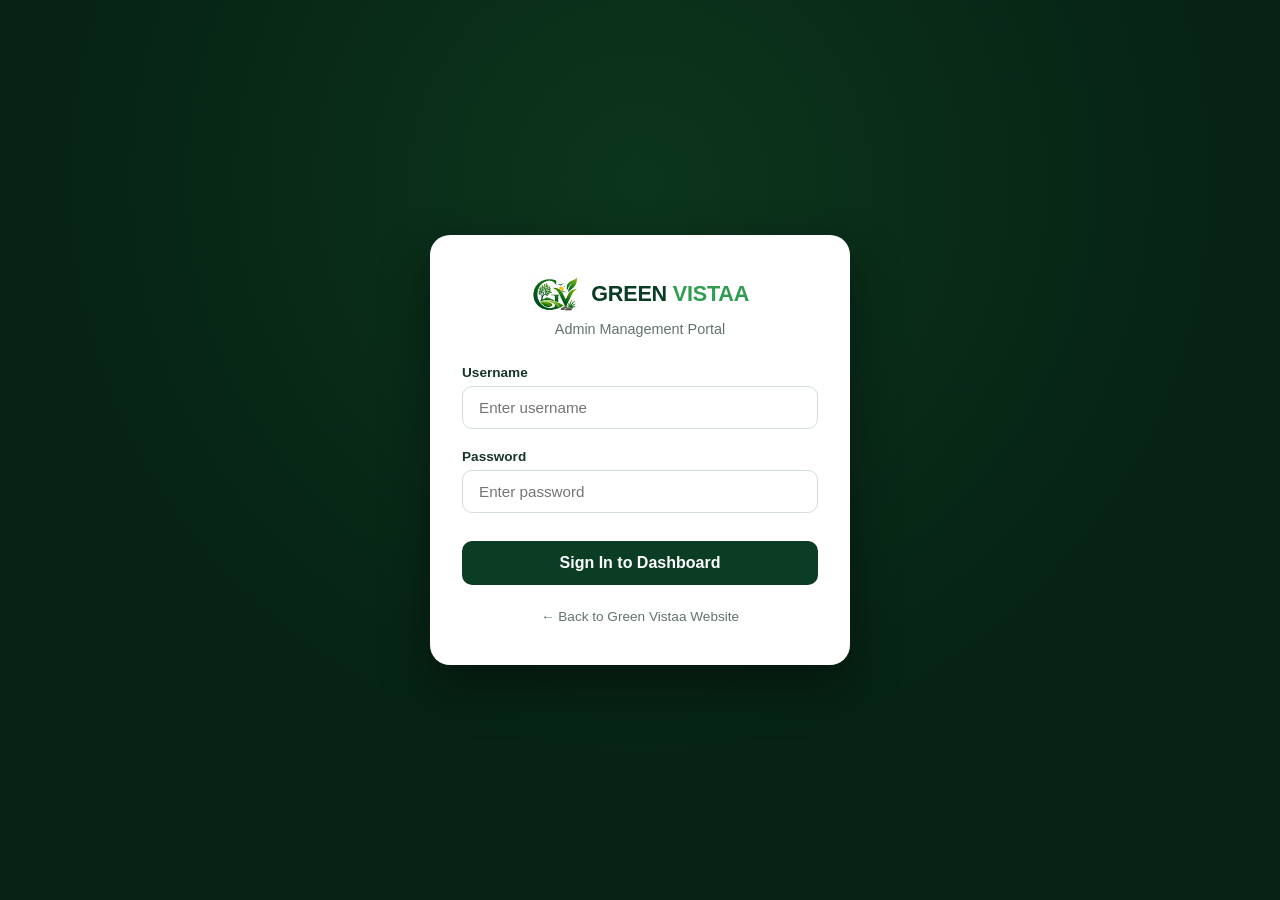
<file: admin/index.html>
<!DOCTYPE html>
<html lang="en">
<head>
  <meta charset="UTF-8" />
  <meta name="viewport" content="width=device-width, initial-scale=1.0" />
  <title>Admin Login - Green Vistaa</title>
  <style>
    * {
      box-sizing: border-box;
      margin: 0;
      padding: 0;
    }
    body {
      font-family: -apple-system, BlinkMacSystemFont, "Segoe UI", Roboto, sans-serif;
      background: #062314;
      background-image: radial-gradient(circle at 50% 20%, rgba(47, 157, 79, 0.15) 0%, transparent 60%);
      min-height: 100vh;
      display: flex;
      align-items: center;
      justify-content: center;
      padding: 20px;
    }
    .login-card {
      background: #ffffff;
      width: 100%;
      max-width: 420px;
      padding: 40px 32px;
      border-radius: 20px;
      box-shadow: 0 20px 50px rgba(0, 0, 0, 0.4);
      text-align: center;
    }
    .brand-header {
      display: flex;
      align-items: center;
      justify-content: center;
      gap: 10px;
      margin-bottom: 8px;
    }
    .brand-header img {
      height: 38px;
      width: auto;
    }
    .brand-title {
      font-size: 1.35rem;
      font-weight: 800;
      color: #0b3d25;
      letter-spacing: -0.01em;
    }
    .brand-title span {
      color: #2f9d4f;
    }
    .subtitle {
      font-size: 0.9rem;
      color: #62746a;
      margin-bottom: 28px;
    }
    .form-group {
      text-align: left;
      margin-bottom: 20px;
    }
    .form-group label {
      display: block;
      font-size: 0.85rem;
      font-weight: 600;
      color: #17352a;
      margin-bottom: 6px;
    }
    .form-group input {
      width: 100%;
      padding: 12px 16px;
      border: 1px solid #d2ded7;
      border-radius: 10px;
      font-size: 0.95rem;
      outline: none;
      transition: border-color 0.2s;
    }
    .form-group input:focus {
      border-color: #2f9d4f;
      box-shadow: 0 0 0 3px rgba(47, 157, 79, 0.15);
    }
    .login-btn {
      width: 100%;
      padding: 13px;
      background: #0b3d25;
      color: #ffffff;
      border: none;
      border-radius: 10px;
      font-size: 1rem;
      font-weight: 600;
      cursor: pointer;
      transition: all 0.2s;
      margin-top: 8px;
    }
    .login-btn:hover {
      background: #2f9d4f;
      transform: translateY(-2px);
      box-shadow: 0 6px 18px rgba(47, 157, 79, 0.3);
    }
    .error-msg {
      background: #fde8e8;
      color: #c81e1e;
      font-size: 0.88rem;
      padding: 10px;
      border-radius: 8px;
      margin-bottom: 18px;
      display: none;
      border: 1px solid #f8b4b4;
    }
    .back-home {
      display: inline-block;
      margin-top: 24px;
      font-size: 0.85rem;
      color: #62746a;
      text-decoration: none;
    }
    .back-home:hover {
      color: #0b3d25;
    }
  </style>
</head>
<body>

  <div class="login-card">
    <div class="brand-header">
      <img src="../assets/images/logo.jpeg" alt="Logo" onerror="this.style.display='none';" />
      <div class="brand-title">GREEN <span>VISTAA</span></div>
    </div>
    <p class="subtitle">Admin Management Portal</p>

    <!-- Error Alert Banner -->
    <div class="error-msg" id="errorMsg"></div>

    <form id="loginForm">
      <div class="form-group">
        <label for="username">Username</label>
        <input type="text" id="username" placeholder="Enter username" required autocomplete="username" />
      </div>

      <div class="form-group">
        <label for="password">Password</label>
        <input type="password" id="password" placeholder="Enter password" required autocomplete="current-password" />
      </div>

      <button type="submit" class="login-btn">Sign In to Dashboard</button>
    </form>

    <a href="../index.html" class="back-home">← Back to Green Vistaa Website</a>
  </div>

  <script>
    // Automatically cleans the URL in the browser bar
    if (window.location.pathname.endsWith("index.html")) {
      const cleanPath = window.location.pathname.replace("index.html", "");
      window.history.replaceState(null, "", cleanPath);
    }

    // If already logged in, redirect straight to dashboard
    if (sessionStorage.getItem("gv_admin_logged") === "true") {
      window.location.href = "dashboard.html";
    }

    document.getElementById("loginForm").addEventListener("submit", function (e) {
      e.preventDefault();
      const u = document.getElementById("username").value.trim();
      const p = document.getElementById("password").value.trim();
      const errorDiv = document.getElementById("errorMsg");

      // Verify Credentials (admin / admin)
      if (u === "admin" && p === "Muthu@3031") {
        sessionStorage.setItem("gv_admin_logged", "true");
        window.location.href = "dashboard.html";
      } else {
        errorDiv.textContent = "Invalid username or password!";
        errorDiv.style.display = "block";
      }
    });
  </script>
</body>
</html>
</file>
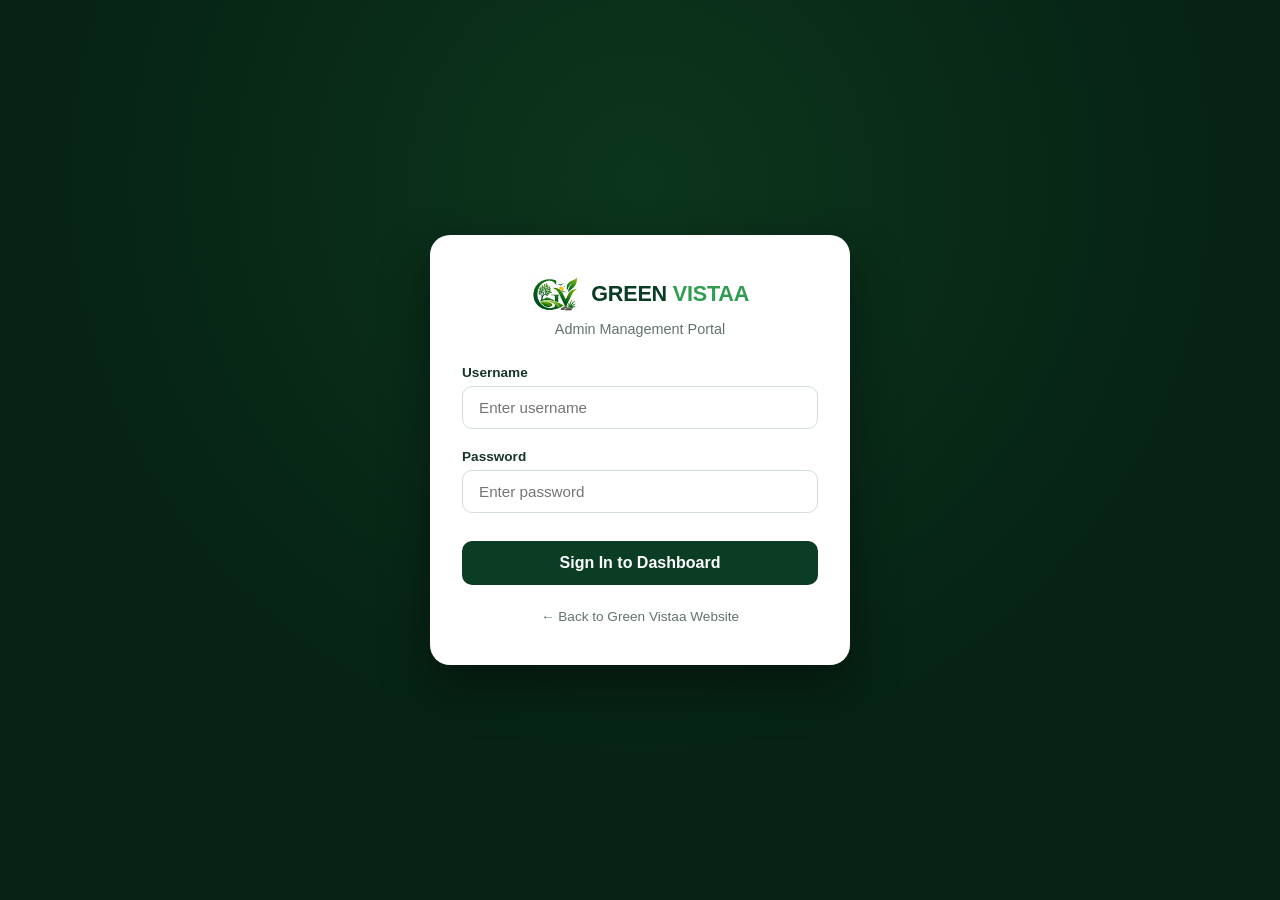
<file: admin/dashboard.html>
<!DOCTYPE html>
<html lang="en">
<head>
  <meta charset="UTF-8" />
  <meta name="viewport" content="width=device-width, initial-scale=1.0" />
  <title>Admin Dashboard | Green Vistaa CMS</title>
  <style>
    :root {
      --gv-dark: #0b3d25;
      --gv-darker: #062416;
      --gv-green: #2f9d4f;
      --gv-lime: #70bd43;
      --gv-light-bg: #f5f8f2;
      --gv-card-bg: #ffffff;
      --gv-text: #17352a;
      --gv-muted: #5e7368;
      --gv-border: rgba(11, 61, 37, 0.12);
      --gv-danger: #d9383a;
      --gv-danger-hover: #b8282a;
      --gv-transition: all 0.25s cubic-bezier(0.2, 0.8, 0.2, 1);
    }

    * {
      box-sizing: border-box;
      margin: 0;
      padding: 0;
    }

    body {
      font-family: -apple-system, BlinkMacSystemFont, "Segoe UI", Roboto, Oxygen, Ubuntu, Cantarell, sans-serif;
      background: var(--gv-light-bg);
      color: var(--gv-text);
      line-height: 1.5;
      min-height: 100vh;
      display: flex;
      flex-direction: column;
    }

    /* Top Navigation Bar */
    .admin-navbar {
      background: var(--gv-dark);
      color: #ffffff;
      padding: 0 28px;
      height: 72px;
      display: flex;
      align-items: center;
      justify-content: space-between;
      position: sticky;
      top: 0;
      z-index: 100;
      box-shadow: 0 4px 20px rgba(0, 0, 0, 0.15);
    }

    .brand-wrap {
      display: flex;
      align-items: center;
      gap: 14px;
    }

    .brand-wrap img {
      width: 40px;
      height: 40px;
      border-radius: 50%;
      object-fit: cover;
      border: 2px solid var(--gv-lime);
    }

    .brand-title {
      font-size: 1.15rem;
      font-weight: 700;
      letter-spacing: -0.01em;
    }

    .brand-title span {
      font-size: 0.78rem;
      font-weight: 500;
      color: var(--gv-lime);
      display: block;
      letter-spacing: 0.08em;
      text-transform: uppercase;
    }

    .nav-actions {
      display: flex;
      align-items: center;
      gap: 12px;
    }

    .btn-site {
      background: rgba(255, 255, 255, 0.12);
      color: #ffffff;
      text-decoration: none;
      padding: 8px 16px;
      border-radius: 8px;
      font-size: 0.88rem;
      font-weight: 500;
      display: inline-flex;
      align-items: center;
      gap: 6px;
      border: 1px solid rgba(255, 255, 255, 0.2);
      transition: var(--gv-transition);
    }

    .btn-site:hover {
      background: rgba(255, 255, 255, 0.22);
    }

    .btn-logout {
      background: rgba(217, 56, 58, 0.18);
      color: #ff9b9d;
      border: 1px solid rgba(217, 56, 58, 0.35);
      padding: 8px 16px;
      border-radius: 8px;
      font-size: 0.88rem;
      font-weight: 600;
      cursor: pointer;
      transition: var(--gv-transition);
    }

    .btn-logout:hover {
      background: var(--gv-danger);
      color: #ffffff;
    }

    /* Main Layout */
    .dashboard-layout {
      max-width: 1280px;
      width: 100%;
      margin: 0 auto;
      padding: 32px 24px 100px;
      flex: 1;
    }

    .dashboard-header {
      display: flex;
      align-items: center;
      justify-content: space-between;
      flex-wrap: wrap;
      gap: 16px;
      margin-bottom: 28px;
    }

    .dashboard-title h2 {
      font-size: 1.8rem;
      font-weight: 700;
      color: var(--gv-dark);
      letter-spacing: -0.02em;
    }

    .dashboard-title p {
      color: var(--gv-muted);
      font-size: 0.95rem;
      margin-top: 4px;
    }

    /* Tabs Bar */
    .tabs-nav {
      display: flex;
      flex-wrap: wrap;
      gap: 8px;
      background: #ffffff;
      padding: 8px;
      border-radius: 14px;
      border: 1px solid var(--gv-border);
      box-shadow: 0 2px 8px rgba(0, 0, 0, 0.04);
      margin-bottom: 28px;
    }

    .tab-btn {
      padding: 12px 20px;
      border-radius: 10px;
      border: none;
      background: transparent;
      font-size: 0.92rem;
      font-weight: 600;
      color: var(--gv-muted);
      cursor: pointer;
      display: inline-flex;
      align-items: center;
      gap: 8px;
      transition: var(--gv-transition);
    }

    .tab-btn:hover {
      background: var(--gv-light-bg);
      color: var(--gv-dark);
    }

    .tab-btn.active {
      background: var(--gv-dark);
      color: #ffffff;
      box-shadow: 0 4px 12px rgba(11, 61, 37, 0.2);
    }

    /* Tab Content Cards */
    .tab-pane {
      display: none;
    }

    .tab-pane.active {
      display: block;
      animation: fadeIn 0.25s ease;
    }

    @keyframes fadeIn {
      from { opacity: 0; transform: translateY(6px); }
      to { opacity: 1; transform: translateY(0); }
    }

    .card {
      background: #ffffff;
      border-radius: 16px;
      border: 1px solid var(--gv-border);
      padding: 32px;
      box-shadow: 0 4px 16px rgba(0, 0, 0, 0.03);
      margin-bottom: 24px;
    }

    .card-title {
      font-size: 1.25rem;
      font-weight: 700;
      color: var(--gv-dark);
      margin-bottom: 8px;
      display: flex;
      align-items: center;
      gap: 10px;
    }

    .card-subtitle {
      font-size: 0.9rem;
      color: var(--gv-muted);
      margin-bottom: 24px;
    }

    .grid-2 {
      display: grid;
      grid-template-columns: repeat(auto-fit, minmax(280px, 1fr));
      gap: 20px;
    }

    .form-group {
      margin-bottom: 20px;
    }

    .form-group label {
      display: block;
      font-size: 0.88rem;
      font-weight: 600;
      color: var(--gv-dark);
      margin-bottom: 8px;
    }

    .form-group input[type="text"],
    .form-group input[type="email"],
    .form-group input[type="tel"],
    .form-group textarea,
    .form-group select {
      width: 100%;
      padding: 12px 16px;
      font-size: 0.95rem;
      color: var(--gv-text);
      background: #fafcf8;
      border: 1.5px solid rgba(11, 61, 37, 0.16);
      border-radius: 10px;
      outline: none;
      transition: var(--gv-transition);
    }

    .form-group textarea {
      resize: vertical;
      min-height: 80px;
    }

    .form-group input:focus,
    .form-group textarea:focus,
    .form-group select:focus {
      background: #ffffff;
      border-color: var(--gv-green);
      box-shadow: 0 0 0 3px rgba(47, 157, 79, 0.15);
    }

    /* Image Upload & Preview Box */
    .image-upload-box {
      border: 2px dashed rgba(11, 61, 37, 0.2);
      background: #fafcf8;
      border-radius: 12px;
      padding: 20px;
      text-align: center;
      transition: var(--gv-transition);
      position: relative;
    }

    .image-upload-box:hover {
      border-color: var(--gv-green);
      background: rgba(47, 157, 79, 0.04);
    }

    .preview-container {
      width: 100%;
      height: 180px;
      border-radius: 8px;
      overflow: hidden;
      margin-bottom: 12px;
      background: #e7ede2;
      display: flex;
      align-items: center;
      justify-content: center;
      border: 1px solid rgba(11, 61, 37, 0.1);
    }

    .preview-container img {
      width: 100%;
      height: 100%;
      object-fit: cover;
    }

    .upload-btn-wrap {
      display: flex;
      align-items: center;
      justify-content: center;
      gap: 10px;
      flex-wrap: wrap;
    }

    .btn-upload {
      background: var(--gv-green);
      color: #ffffff;
      font-size: 0.85rem;
      font-weight: 600;
      padding: 8px 16px;
      border-radius: 8px;
      cursor: pointer;
      display: inline-flex;
      align-items: center;
      gap: 6px;
      transition: var(--gv-transition);
    }

    .btn-upload:hover {
      background: #258140;
    }

    .btn-reset-img {
      background: #eef2eb;
      color: var(--gv-muted);
      border: 1px solid rgba(11, 61, 37, 0.15);
      font-size: 0.85rem;
      font-weight: 500;
      padding: 8px 14px;
      border-radius: 8px;
      cursor: pointer;
      transition: var(--gv-transition);
    }

    .btn-reset-img:hover {
      background: #e2e8de;
      color: var(--gv-dark);
    }

    /* Projects Manager */
    .projects-manager-grid {
      display: grid;
      grid-template-columns: repeat(auto-fill, minmax(280px, 1fr));
      gap: 22px;
      margin-top: 20px;
    }

    .project-card-admin {
      background: #fafcf8;
      border: 1px solid var(--gv-border);
      border-radius: 12px;
      padding: 16px;
      display: flex;
      flex-direction: column;
      gap: 12px;
      position: relative;
      transition: var(--gv-transition);
    }

    .project-card-admin:hover {
      box-shadow: 0 6px 18px rgba(0, 0, 0, 0.06);
      border-color: rgba(47, 157, 79, 0.35);
    }

    .project-card-admin .card-delete-btn {
      position: absolute;
      top: 10px;
      right: 10px;
      background: rgba(217, 56, 58, 0.9);
      color: #ffffff;
      border: none;
      width: 28px;
      height: 28px;
      border-radius: 50%;
      cursor: pointer;
      display: flex;
      align-items: center;
      justify-content: center;
      font-size: 0.85rem;
      transition: var(--gv-transition);
      z-index: 2;
    }

    .project-card-admin .card-delete-btn:hover {
      background: var(--gv-danger);
      transform: scale(1.1);
    }

    .btn-add-project {
      background: #ffffff;
      color: var(--gv-green);
      border: 2px dashed var(--gv-green);
      border-radius: 12px;
      padding: 24px;
      cursor: pointer;
      font-size: 1rem;
      font-weight: 600;
      display: flex;
      flex-direction: column;
      align-items: center;
      justify-content: center;
      gap: 10px;
      min-height: 280px;
      transition: var(--gv-transition);
    }

    .btn-add-project:hover {
      background: rgba(47, 157, 79, 0.06);
      transform: translateY(-2px);
    }

    /* Inner Service Gallery Grid & Toolbar */
    .gallery-toolbar {
      display: flex;
      align-items: center;
      justify-content: space-between;
      gap: 16px;
      flex-wrap: wrap;
      background: var(--gv-light-bg);
      border: 1px solid var(--gv-border);
      padding: 16px 20px;
      border-radius: 14px;
      margin-bottom: 22px;
    }

    .gallery-toolbar-left {
      display: flex;
      align-items: center;
      gap: 14px;
      flex-wrap: wrap;
      flex: 1;
      min-width: 280px;
    }

    .gallery-toolbar-actions {
      display: flex;
      align-items: center;
      gap: 10px;
      flex-wrap: wrap;
    }

    .gallery-count-badge {
      display: inline-flex;
      align-items: center;
      gap: 6px;
      background: #ffffff;
      border: 1px solid var(--gv-border);
      padding: 8px 16px;
      border-radius: 999px;
      font-size: 0.88rem;
      font-weight: 600;
      color: var(--gv-dark);
      box-shadow: 0 2px 6px rgba(0, 0, 0, 0.04);
      white-space: nowrap;
    }

    .gallery-slots-grid {
      display: grid;
      grid-template-columns: repeat(auto-fill, minmax(250px, 1fr));
      gap: 20px;
      margin-top: 10px;
    }

    .service-photo-card {
      background: #ffffff;
      border: 1px solid var(--gv-border);
      border-radius: 14px;
      padding: 14px;
      position: relative;
      transition: var(--gv-transition);
      display: flex;
      flex-direction: column;
      box-shadow: 0 4px 14px rgba(0, 0, 0, 0.04);
    }

    .service-photo-card:hover {
      box-shadow: 0 8px 24px rgba(0, 0, 0, 0.08);
      border-color: rgba(47, 157, 79, 0.4);
      transform: translateY(-2px);
    }

    .service-photo-header {
      display: flex;
      align-items: center;
      justify-content: space-between;
      margin-bottom: 10px;
      gap: 8px;
    }

    .service-slot-num {
      font-size: 0.82rem;
      font-weight: 700;
      color: var(--gv-dark);
      background: var(--gv-light-bg);
      border: 1px solid var(--gv-border);
      padding: 3px 10px;
      border-radius: 999px;
    }

    .service-card-actions {
      display: flex;
      align-items: center;
      gap: 6px;
    }

    .btn-icon-sm {
      background: #ffffff;
      border: 1px solid var(--gv-border);
      color: var(--gv-dark);
      width: 28px;
      height: 28px;
      border-radius: 6px;
      display: inline-flex;
      align-items: center;
      justify-content: center;
      font-size: 0.8rem;
      cursor: pointer;
      transition: var(--gv-transition);
    }

    .btn-icon-sm:hover:not(:disabled) {
      background: var(--gv-light-bg);
      border-color: var(--gv-green);
      color: var(--gv-green);
    }

    .btn-icon-sm:disabled {
      opacity: 0.35;
      cursor: not-allowed;
    }

    .btn-icon-delete {
      color: var(--gv-danger);
      border-color: rgba(217, 56, 58, 0.25);
    }

    .btn-icon-delete:hover {
      background: var(--gv-danger) !important;
      color: #ffffff !important;
      border-color: var(--gv-danger) !important;
    }

    .service-photo-preview {
      width: 100%;
      height: 160px;
      border-radius: 10px;
      overflow: hidden;
      background: #f1f5f3;
      border: 1px solid rgba(0, 0, 0, 0.06);
      margin-bottom: 12px;
      position: relative;
    }

    .service-photo-preview img {
      width: 100%;
      height: 100%;
      object-fit: cover;
      display: block;
      transition: transform 0.3s ease;
    }

    .service-photo-card:hover .service-photo-preview img {
      transform: scale(1.04);
    }

    .service-gallery-add-btn {
      background: #ffffff;
      color: var(--gv-green);
      border: 2px dashed var(--gv-green);
      border-radius: 14px;
      padding: 24px 16px;
      cursor: pointer;
      font-size: 0.95rem;
      font-weight: 600;
      display: flex;
      flex-direction: column;
      align-items: center;
      justify-content: center;
      gap: 10px;
      min-height: 245px;
      transition: var(--gv-transition);
      text-align: center;
      box-sizing: border-box;
    }

    .service-gallery-add-btn:hover {
      background: rgba(47, 157, 79, 0.08);
      transform: translateY(-2px);
      box-shadow: 0 6px 18px rgba(47, 157, 79, 0.15);
    }

    /* Sticky Action Bar at Bottom */
    .bottom-bar {
      position: fixed;
      bottom: 0;
      left: 0;
      right: 0;
      background: #ffffff;
      border-top: 1px solid var(--gv-border);
      padding: 16px 28px;
      box-shadow: 0 -4px 20px rgba(0, 0, 0, 0.08);
      display: flex;
      align-items: center;
      justify-content: space-between;
      gap: 16px;
      flex-wrap: wrap;
      z-index: 99;
    }

    .bar-left {
      display: flex;
      align-items: center;
      gap: 12px;
      font-size: 0.9rem;
      color: var(--gv-muted);
    }

    .bar-actions {
      display: flex;
      align-items: center;
      gap: 12px;
      flex-wrap: wrap;
    }

    .btn-primary-publish {
      background: linear-gradient(135deg, var(--gv-dark), var(--gv-green));
      color: #ffffff;
      border: none;
      padding: 12px 26px;
      font-size: 0.95rem;
      font-weight: 600;
      border-radius: 10px;
      cursor: pointer;
      display: inline-flex;
      align-items: center;
      gap: 8px;
      box-shadow: 0 4px 14px rgba(11, 61, 37, 0.25);
      transition: var(--gv-transition);
    }

    .btn-primary-publish:hover {
      background: linear-gradient(135deg, #0e4c2e, #268e44);
      transform: translateY(-2px);
      box-shadow: 0 6px 18px rgba(11, 61, 37, 0.35);
    }

    .btn-secondary {
      background: #ffffff;
      color: var(--gv-dark);
      border: 1.5px solid rgba(11, 61, 37, 0.2);
      padding: 11px 18px;
      font-size: 0.9rem;
      font-weight: 600;
      border-radius: 10px;
      cursor: pointer;
      display: inline-flex;
      align-items: center;
      gap: 6px;
      transition: var(--gv-transition);
    }

    .btn-secondary:hover {
      background: var(--gv-light-bg);
      border-color: var(--gv-dark);
    }

    .btn-danger-reset {
      background: #ffffff;
      color: var(--gv-danger);
      border: 1.5px solid rgba(217, 56, 58, 0.25);
      padding: 11px 18px;
      font-size: 0.9rem;
      font-weight: 600;
      border-radius: 10px;
      cursor: pointer;
      transition: var(--gv-transition);
    }

    .btn-danger-reset:hover {
      background: var(--gv-danger);
      color: #ffffff;
    }

    /* Toast Notification */
    .toast {
      position: fixed;
      top: 86px;
      right: 28px;
      background: var(--gv-dark);
      color: #ffffff;
      padding: 14px 22px;
      border-radius: 10px;
      box-shadow: 0 8px 24px rgba(0, 0, 0, 0.2);
      font-size: 0.92rem;
      font-weight: 500;
      display: flex;
      align-items: center;
      gap: 10px;
      z-index: 1000;
      opacity: 0;
      transform: translateY(-10px);
      pointer-events: none;
      transition: all 0.3s ease;
      border-left: 4px solid var(--gv-lime);
    }

    .toast.show {
      opacity: 1;
      transform: translateY(0);
      pointer-events: auto;
    }
  </style>
</head>
<body>

  <!-- Auth Guard Check -->
  <script>
    if (sessionStorage.getItem("gv_admin_logged") !== "true") {
      window.location.href = "./";
    }
  </script>

  <!-- Admin Navbar -->
  <header class="admin-navbar">
    <div class="brand-wrap">
      <img src="../assets/images/logo.jpeg" alt="Green Vistaa Emblem" />
      <div class="brand-title">
        Green Vistaa CMS
        <span>Control Center</span>
      </div>
    </div>

    <div class="nav-actions">
      <a href="../index.html" target="_blank" class="btn-site">
        👁️ View Public Website
      </a>
      <button class="btn-logout" id="logoutBtn">
        🚪 Logout
      </button>
    </div>
  </header>

  <!-- Toast Notification -->
  <div id="toast" class="toast">
    <span id="toastIcon">✅</span>
    <span id="toastMsg">Changes published successfully!</span>
  </div>

  <main class="dashboard-layout">
    <div class="dashboard-header">
      <div class="dashboard-title">
        <h2>Content Management System</h2>
        <p>Edit text, update photos, and manage service portfolios in real-time.</p>
      </div>
    </div>

    <!-- Navigation Tabs -->
    <nav class="tabs-nav" aria-label="Dashboard Tabs">
      <button class="tab-btn active" data-tab="tab-general">
        ⚙️ Header & General
      </button>
      <button class="tab-btn" data-tab="tab-hero-about">
        🏡 Hero & About Us
      </button>
      <button class="tab-btn" data-tab="tab-projects">
        📸 Projects Showcase
      </button>
      <button class="tab-btn" data-tab="tab-services">
        🌿 Our Services (Galleries)
      </button>
    </nav>

    <!-- TAB 1: General & Contact Settings -->
    <section id="tab-general" class="tab-pane active">
      <div class="card">
        <h3 class="card-title">🏢 Brand & Contact Details</h3>
        <p class="card-subtitle">These details update the header, footer, WhatsApp triggers, and contact links site-wide.</p>

        <div class="grid-2">
          <div class="form-group">
            <label for="brandName">Brand Name</label>
            <input type="text" id="brandName" placeholder="Green Vistaa" />
          </div>

          <div class="form-group">
            <label for="phone">Phone Number (Calling)</label>
            <input type="tel" id="phone" placeholder="+91 93455 36955" />
          </div>

          <div class="form-group">
            <label for="whatsapp">WhatsApp Number (Digits only with country code)</label>
            <input type="text" id="whatsapp" placeholder="919345536955" />
          </div>

          <div class="form-group">
            <label for="email">Support Email Address</label>
            <input type="email" id="email" placeholder="greenvistalandscapescbe@gmail.com" />
          </div>
        </div>

        <div class="grid-2">
          <div class="form-group">
            <label for="address">Physical Location / Address</label>
            <input type="text" id="address" placeholder="Coimbatore, Tamil Nadu, India" />
          </div>

          <div class="form-group">
            <label for="hours">Business Hours</label>
            <input type="text" id="hours" placeholder="Mon – Sat: 9:00 AM – 7:00 PM" />
          </div>
        </div>
      </div>
    </section>

    <!-- TAB 2: Homepage Hero & About Us -->
    <section id="tab-hero-about" class="tab-pane">
      <div class="card">
        <h3 class="card-title">🌟 Homepage Hero Banner</h3>
        <p class="card-subtitle">Change the large background banner image and primary headline on the homepage.</p>

        <div class="form-group">
          <label for="heroTitle">Hero Headline</label>
          <input type="text" id="heroTitle" placeholder="Transform Your Space Into a Green Paradise" />
        </div>

        <div class="form-group">
          <label for="heroSubtitle">Hero Subtitle</label>
          <textarea id="heroSubtitle" rows="2" placeholder="Beautiful landscapes. Healthy plants. Happier spaces..."></textarea>
        </div>

        <div class="form-group">
          <label>Hero Background Image</label>
          <div class="image-upload-box">
            <div class="preview-container">
              <img id="heroBgPreview" src="../assets/images/Main_hero_BG.jpeg" alt="Hero Background Preview" />
            </div>
            <div class="upload-btn-wrap">
              <label class="btn-upload">
                📷 Choose New Image
                <input type="file" id="heroBgInput" accept="image/*" style="display:none;" />
              </label>
              <button type="button" class="btn-reset-img" id="heroBgReset">Reset to Default</button>
            </div>
          </div>
        </div>
      </div>

      <div class="card">
        <h3 class="card-title">📖 About Us Section</h3>
        <p class="card-subtitle">Manage the featured story, description, and photo shown in the About Us block.</p>

        <div class="grid-2">
          <div>
            <div class="form-group">
              <label for="aboutTitle">About Us Heading</label>
              <input type="text" id="aboutTitle" placeholder="We Create Beautiful, Sustainable Landscapes" />
            </div>

            <div class="form-group">
              <label for="aboutDesc">About Us Story / Paragraph</label>
              <textarea id="aboutDesc" rows="5" placeholder="GreenVistaa Landscaping & Garden Solutions is dedicated..."></textarea>
            </div>
          </div>

          <div>
            <label>About Us Featured Photo</label>
            <div class="image-upload-box">
              <div class="preview-container">
                <img id="aboutImgPreview" src="../assets/images/Main_BG.jpeg" alt="About Us Preview" />
              </div>
              <div class="upload-btn-wrap">
                <label class="btn-upload">
                  📷 Choose New Image
                  <input type="file" id="aboutImgInput" accept="image/*" style="display:none;" />
                </label>
                <button type="button" class="btn-reset-img" id="aboutImgReset">Reset to Default</button>
              </div>
            </div>
          </div>
        </div>
      </div>
    </section>

    <!-- TAB 3: Projects Showcase Manager -->
    <section id="tab-projects" class="tab-pane">
      <div class="card">
        <div style="display:flex; justify-content:space-between; align-items:center; flex-wrap:wrap; gap:12px; margin-bottom:16px;">
          <div>
            <h3 class="card-title">📸 "Our Projects" Showcase Manager</h3>
            <p class="card-subtitle" style="margin-bottom:0;">Add, edit, replace photos, or delete project cards appearing on the homepage.</p>
          </div>
          <button type="button" class="btn-secondary" id="addNewProjectBtn">
            ➕ Add New Project Card
          </button>
        </div>

        <div class="form-group" style="max-width:500px;">
          <label for="projectsHeading">Section Title</label>
          <input type="text" id="projectsHeading" placeholder="Beautiful Spaces We've Created" />
        </div>

        <div class="projects-manager-grid" id="projectsContainer">
          <!-- Dynamically populated project cards -->
        </div>
      </div>
    </section>

    <!-- TAB 4: Inner Service Galleries (Multiple Photos Support) -->
    <section id="tab-services" class="tab-pane">
      <div class="card">
        <div style="display:flex; justify-content:space-between; align-items:flex-start; flex-wrap:wrap; gap:16px; margin-bottom:18px;">
          <div>
            <h3 class="card-title">🌿 Inner Service Photo Galleries</h3>
            <p class="card-subtitle" style="margin-bottom:0;">
              Manage showcase photos for each of the 8 service pages. Add multiple photos, upload several images at once, reorder, replace, or delete pictures. All photos automatically display on the public website!
            </p>
          </div>
        </div>

        <!-- Gallery Toolbar -->
        <div class="gallery-toolbar">
          <div class="gallery-toolbar-left">
            <div class="form-group" style="margin-bottom:0; min-width:280px; flex:1;">
              <label for="serviceSelector" style="margin-bottom:4px; font-weight:700;">Select Service Page to Edit</label>
              <select id="serviceSelector" style="background:#ffffff; border-color:var(--gv-green); font-weight:600;">
                <option value="garden-design">Garden Design (pages/garden-design.html)</option>
                <option value="landscaping">Complete Landscaping (pages/landscaping.html)</option>
                <option value="garden-maintenance">Garden Maintenance (pages/garden-maintenance.html)</option>
                <option value="irrigation-system">Irrigation Systems (pages/irrigation-system.html)</option>
                <option value="vertical-garden">Vertical Gardens (pages/vertical-garden.html)</option>
                <option value="lawn-installation">Lawn Installation (pages/lawn-installation.html)</option>
                <option value="tree-plant-care">Tree & Plant Care (pages/tree-plant-care.html)</option>
                <option value="garden-renovation">Garden Renovation (pages/garden-renovation.html)</option>
              </select>
            </div>
            <div id="serviceGalleryCountBadge" class="gallery-count-badge">
              📷 <strong>4</strong> Photos in Gallery
            </div>
          </div>

          <div class="gallery-toolbar-actions">
            <button type="button" class="btn-secondary" id="addSinglePhotoSlotBtn" title="Add a new photo slot">
              ➕ Add Single Photo
            </button>
            <label class="btn-primary-publish" style="cursor:pointer; padding:11px 18px; font-size:0.9rem; margin:0;" title="Select and upload multiple photos at once">
              📁 Upload Multiple Photos
              <input type="file" id="multiServicePhotoInput" accept="image/*" multiple style="display:none;" />
            </label>
            <button type="button" class="btn-danger-reset" id="resetServiceGalleryBtn" style="padding:10px 14px; font-size:0.85rem;" title="Reset this service gallery back to default 4 photos">
              🔄 Reset to Defaults
            </button>
          </div>
        </div>

        <div class="gallery-slots-grid" id="serviceGallerySlots">
          <!-- Dynamically populated photo cards and upload drop-zones -->
        </div>
      </div>
    </section>
  </main>

  <!-- Sticky Bottom Action Bar -->
  <footer class="bottom-bar">
    <div class="bar-left">
      <span>💾 Unsaved changes persist locally when published.</span>
    </div>

    <div class="bar-actions">
      <button type="button" class="btn-danger-reset" id="resetDefaultsBtn">
        🔄 Reset to Defaults
      </button>
      <button type="button" class="btn-secondary" id="exportBtn">
        📥 Export JSON
      </button>
      <label class="btn-secondary" style="cursor:pointer; margin:0;">
        📤 Import JSON
        <input type="file" id="importInput" accept=".json" style="display:none;" />
      </label>
      <button type="button" class="btn-primary-publish" id="publishBtn">
        💾 Save & Publish Changes
      </button>
    </div>
  </footer>

  <script>
    (function () {
      "use strict";

      // 1. Tab Switching Logic
      const tabButtons = document.querySelectorAll(".tab-btn");
      const tabPanes = document.querySelectorAll(".tab-pane");

      tabButtons.forEach(btn => {
        btn.addEventListener("click", () => {
          tabButtons.forEach(b => b.classList.remove("active"));
          tabPanes.forEach(p => p.classList.remove("active"));

          btn.classList.add("active");
          const targetId = btn.getAttribute("data-tab");
          const targetPane = document.getElementById(targetId);
          if (targetPane) targetPane.classList.add("active");
        });
      });

      // 2. Default Initial Content Structure
      const defaultState = {
        brandName: "Green Vistaa",
        phone: "+91 93455 36955",
        whatsapp: "919345536955",
        email: "greenvistalandscapescbe@gmail.com",
        address: "Coimbatore, Tamil Nadu, India",
        hours: "Mon – Sat: 9:00 AM – 7:00 PM",
        heroTitle: "Transform Your Space Into a Green Paradise",
        heroSubtitle: "Beautiful landscapes. Healthy plants. Happier spaces. We design, build and maintain outdoor spaces that inspire.",
        heroBg: "", // empty means use assets/images/Main_hero_BG.jpeg
        aboutTitle: "We Create Beautiful, Sustainable Landscapes",
        aboutDesc: "GreenVistaa Landscaping & Garden Solutions is dedicated to designing, creating and maintaining beautiful green spaces for homes and businesses.",
        aboutImg: "", // empty means use assets/images/Main_BG.jpeg
        projectsHeading: "Beautiful Spaces We've Created",
        projects: [
          { title: "Residential Garden", location: "Coimbatore", img: "assets/images/hero.jpg" },
          { title: "Commercial Landscape", location: "Tiruppur", img: "assets/images/hero.jpg" },
          { title: "Garden Renovation", location: "Erode", img: "assets/images/hero.jpg" },
          { title: "Vertical Garden", location: "Coimbatore", img: "assets/images/hero.jpg" }
        ],
        serviceGalleries: {
          "garden-design": ["../assets/images/img1.jpeg", "../assets/images/img2.jpeg", "../assets/images/img3.jpeg", "../assets/images/img4.jpeg"],
          "landscaping": ["../assets/images/img1.jpeg", "../assets/images/img2.jpeg", "../assets/images/img3.jpeg", "../assets/images/img4.jpeg"],
          "garden-maintenance": ["../assets/images/img1.jpeg", "../assets/images/img2.jpeg", "../assets/images/img3.jpeg", "../assets/images/img4.jpeg"],
          "irrigation-system": ["../assets/images/img1.jpeg", "../assets/images/img2.jpeg", "../assets/images/img3.jpeg", "../assets/images/img4.jpeg"],
          "vertical-garden": ["../assets/images/img1.jpeg", "../assets/images/img2.jpeg", "../assets/images/img3.jpeg", "../assets/images/img4.jpeg"],
          "lawn-installation": ["../assets/images/img1.jpeg", "../assets/images/img2.jpeg", "../assets/images/img3.jpeg", "../assets/images/img4.jpeg"],
          "tree-plant-care": ["../assets/images/img1.jpeg", "../assets/images/img2.jpeg", "../assets/images/img3.jpeg", "../assets/images/img4.jpeg"],
          "garden-renovation": ["../assets/images/img1.jpeg", "../assets/images/img2.jpeg", "../assets/images/img3.jpeg", "../assets/images/img4.jpeg"]
        }
      };

      // Load saved state or default
      let state = JSON.parse(JSON.stringify(defaultState));
      const saved = localStorage.getItem("gv_site_content");
      if (saved) {
        try {
          const parsed = JSON.parse(saved);
          state = Object.assign({}, defaultState, parsed);
          if (!state.projects || !Array.isArray(state.projects) || state.projects.length === 0) {
            state.projects = JSON.parse(JSON.stringify(defaultState.projects));
          }
          if (!state.serviceGalleries) {
            state.serviceGalleries = JSON.parse(JSON.stringify(defaultState.serviceGalleries));
          }
        } catch (e) {
          console.error("Error loading saved CMS content", e);
        }
      }

      // Populate Form Fields
      function populateForm() {
        document.getElementById("brandName").value = state.brandName || "";
        document.getElementById("phone").value = state.phone || "";
        document.getElementById("whatsapp").value = state.whatsapp || "";
        document.getElementById("email").value = state.email || "";
        document.getElementById("address").value = state.address || "";
        document.getElementById("hours").value = state.hours || "";

        document.getElementById("heroTitle").value = state.heroTitle || "";
        document.getElementById("heroSubtitle").value = state.heroSubtitle || "";
        document.getElementById("heroBgPreview").src = state.heroBg || "../assets/images/Main_hero_BG.jpeg";

        document.getElementById("aboutTitle").value = state.aboutTitle || "";
        document.getElementById("aboutDesc").value = state.aboutDesc || "";
        document.getElementById("aboutImgPreview").src = state.aboutImg || "../assets/images/Main_BG.jpeg";

        document.getElementById("projectsHeading").value = state.projectsHeading || "Beautiful Spaces We've Created";

        renderProjects();
        renderServiceGallerySlots();
      }

      // Helper: File to Base64 DataURL
      function fileToDataUrl(file, callback) {
        if (!file || !file.type.startsWith("image/")) return;
        const reader = new FileReader();
        reader.onload = function (e) {
          callback(e.target.result);
        };
        reader.readAsDataURL(file);
      }

      // Helper: Smart canvas image optimization to avoid localStorage quota overflows
      function compressAndOptimizeImage(file, maxWidth, quality, callback) {
        if (!file || !file.type.startsWith("image/")) return;
        const reader = new FileReader();
        reader.onload = function (e) {
          const img = new Image();
          img.onload = function () {
            let width = img.width;
            let height = img.height;
            const maxDim = maxWidth || 1280;

            if (width > maxDim || height > maxDim) {
              if (width > height) {
                height = Math.round((height * maxDim) / width);
                width = maxDim;
              } else {
                width = Math.round((width * maxDim) / height);
                height = maxDim;
              }
            }

            const canvas = document.createElement("canvas");
            canvas.width = width;
            canvas.height = height;
            const ctx = canvas.getContext("2d");
            ctx.drawImage(img, 0, 0, width, height);

            try {
              const compressed = canvas.toDataURL("image/jpeg", quality || 0.82);
              callback(compressed);
            } catch (err) {
              callback(e.target.result);
            }
          };
          img.onerror = function () {
            callback(e.target.result);
          };
          img.src = e.target.result;
        };
        reader.readAsDataURL(file);
      }

      // Hero Image Handlers
      document.getElementById("heroBgInput").addEventListener("change", function (e) {
        if (this.files && this.files[0]) {
          fileToDataUrl(this.files[0], function (dataUrl) {
            state.heroBg = dataUrl;
            document.getElementById("heroBgPreview").src = dataUrl;
            showToast("Hero image updated! Click Save & Publish to apply.", "📷");
          });
        }
      });

      document.getElementById("heroBgReset").addEventListener("click", function () {
        state.heroBg = "";
        document.getElementById("heroBgPreview").src = "../assets/images/Main_hero_BG.jpeg";
        showToast("Hero image reset to default.");
      });

      // About Image Handlers
      document.getElementById("aboutImgInput").addEventListener("change", function (e) {
        if (this.files && this.files[0]) {
          fileToDataUrl(this.files[0], function (dataUrl) {
            state.aboutImg = dataUrl;
            document.getElementById("aboutImgPreview").src = dataUrl;
            showToast("About photo updated! Click Save & Publish to apply.", "📷");
          });
        }
      });

      document.getElementById("aboutImgReset").addEventListener("click", function () {
        state.aboutImg = "";
        document.getElementById("aboutImgPreview").src = "../assets/images/Main_BG.jpeg";
        showToast("About photo reset to default.");
      });

      // Render Projects
      function renderProjects() {
        const container = document.getElementById("projectsContainer");
        container.innerHTML = "";

        state.projects.forEach((proj, idx) => {
          const card = document.createElement("div");
          card.className = "project-card-admin";
          card.innerHTML = `
            <button type="button" class="card-delete-btn" title="Delete project" data-idx="${idx}">✕</button>
            <div class="preview-container" style="height:150px;">
              <img src="${proj.img.startsWith('assets/') ? '../' + proj.img : proj.img}" alt="${proj.title}" id="projImg_${idx}" />
            </div>
            <div class="upload-btn-wrap" style="margin-bottom:8px;">
              <label class="btn-upload" style="font-size:0.8rem; padding:6px 12px;">
                📷 Replace Image
                <input type="file" accept="image/*" style="display:none;" class="proj-img-input" data-idx="${idx}" />
              </label>
            </div>
            <div class="form-group" style="margin-bottom:10px;">
              <label style="font-size:0.8rem;">Project Title</label>
              <input type="text" value="${proj.title}" class="proj-title-input" data-idx="${idx}" placeholder="Title" />
            </div>
            <div class="form-group" style="margin-bottom:0;">
              <label style="font-size:0.8rem;">Location</label>
              <input type="text" value="${proj.location}" class="proj-loc-input" data-idx="${idx}" placeholder="Location" />
            </div>
          `;
          container.appendChild(card);
        });

        // Add New Card button
        const addCard = document.createElement("button");
        addCard.type = "button";
        addCard.className = "btn-add-project";
        addCard.id = "btnAddNewProjectCard";
        addCard.innerHTML = `
          <span style="font-size:2rem; line-height:1;">➕</span>
          <span>Add New Project Card</span>
        `;
        addCard.addEventListener("click", addNewProject);
        container.appendChild(addCard);

        // Bind delete buttons
        container.querySelectorAll(".card-delete-btn").forEach(btn => {
          btn.addEventListener("click", function () {
            const idx = parseInt(this.getAttribute("data-idx"), 10);
            if (confirm("Are you sure you want to delete this project card?")) {
              state.projects.splice(idx, 1);
              renderProjects();
              showToast("Project card removed.");
            }
          });
        });

        // Bind replace image inputs
        container.querySelectorAll(".proj-img-input").forEach(input => {
          input.addEventListener("change", function () {
            const idx = parseInt(this.getAttribute("data-idx"), 10);
            if (this.files && this.files[0]) {
              fileToDataUrl(this.files[0], function (dataUrl) {
                state.projects[idx].img = dataUrl;
                document.getElementById("projImg_" + idx).src = dataUrl;
                showToast("Card image replaced!", "📷");
              });
            }
          });
        });

        // Bind title inputs
        container.querySelectorAll(".proj-title-input").forEach(input => {
          input.addEventListener("input", function () {
            const idx = parseInt(this.getAttribute("data-idx"), 10);
            state.projects[idx].title = this.value;
          });
        });

        // Bind location inputs
        container.querySelectorAll(".proj-loc-input").forEach(input => {
          input.addEventListener("input", function () {
            const idx = parseInt(this.getAttribute("data-idx"), 10);
            state.projects[idx].location = this.value;
          });
        });
      }

      function addNewProject() {
        state.projects.push({
          title: "New Project",
          location: "Coimbatore",
          img: "assets/images/hero.jpg"
        });
        renderProjects();
        showToast("New project card added! Fill in the details.", "✨");
      }

      document.getElementById("addNewProjectBtn").addEventListener("click", addNewProject);

      // Render Service Gallery Slots (Multiple Photos Support)
      const serviceSelector = document.getElementById("serviceSelector");
      const serviceGalleryCountBadge = document.getElementById("serviceGalleryCountBadge");

      function renderServiceGallerySlots() {
        const selected = serviceSelector.value;
        const container = document.getElementById("serviceGallerySlots");
        container.innerHTML = "";

        if (!state.serviceGalleries[selected] || !Array.isArray(state.serviceGalleries[selected])) {
          state.serviceGalleries[selected] = [
            "../assets/images/img1.jpeg",
            "../assets/images/img2.jpeg",
            "../assets/images/img3.jpeg",
            "../assets/images/img4.jpeg"
          ];
        }

        const images = state.serviceGalleries[selected];

        if (serviceGalleryCountBadge) {
          serviceGalleryCountBadge.innerHTML = `📷 <strong>${images.length}</strong> Photo${images.length === 1 ? "" : "s"} in Gallery`;
        }

        images.forEach((imgSrc, idx) => {
          const card = document.createElement("div");
          card.className = "service-photo-card";
          card.innerHTML = `
            <div class="service-photo-header">
              <span class="service-slot-num">Photo #${idx + 1}</span>
              <div class="service-card-actions">
                <button type="button" class="btn-icon-sm move-left-btn" title="Move Earlier" data-idx="${idx}" ${idx === 0 ? "disabled" : ""}>◀</button>
                <button type="button" class="btn-icon-sm move-right-btn" title="Move Later" data-idx="${idx}" ${idx === images.length - 1 ? "disabled" : ""}>▶</button>
                <button type="button" class="btn-icon-sm btn-icon-delete delete-photo-btn" title="Delete Photo" data-idx="${idx}">🗑️</button>
              </div>
            </div>

            <div class="service-photo-preview">
              <img src="${imgSrc}" id="serviceImgPreview_${idx}" alt="Service Photo ${idx + 1}" />
            </div>

            <div class="upload-btn-wrap" style="margin-top:auto;">
              <label class="btn-upload" style="font-size:0.82rem; padding:7px 12px; width:100%; justify-content:center;">
                📷 Replace Image
                <input type="file" accept="image/*" style="display:none;" class="service-replace-input" data-idx="${idx}" />
              </label>
            </div>
          `;
          container.appendChild(card);
        });

        // 1. "Add Single Photo Slot" Card at end of grid
        const addSlotCard = document.createElement("button");
        addSlotCard.type = "button";
        addSlotCard.className = "service-gallery-add-btn";
        addSlotCard.innerHTML = `
          <span style="font-size:2.2rem; line-height:1;">➕</span>
          <span style="font-size:0.95rem; font-weight:700;">Add Single Photo</span>
          <span style="font-size:0.78rem; color:var(--gv-muted); font-weight:normal;">Adds an extra slot to this gallery</span>
        `;
        addSlotCard.addEventListener("click", addSinglePhotoSlot);
        container.appendChild(addSlotCard);

        // 2. "Upload Multiple Photos" Card at end of grid
        const multiUploadCard = document.createElement("label");
        multiUploadCard.className = "service-gallery-add-btn";
        multiUploadCard.style.cursor = "pointer";
        multiUploadCard.innerHTML = `
          <span style="font-size:2.2rem; line-height:1;">📁</span>
          <span style="font-size:0.95rem; font-weight:700;">Upload Multiple Photos</span>
          <span style="font-size:0.78rem; color:var(--gv-muted); font-weight:normal;">Select 2, 5, 10+ photos at once</span>
          <input type="file" accept="image/*" multiple style="display:none;" class="card-multi-upload-input" />
        `;
        const cardMultiInput = multiUploadCard.querySelector(".card-multi-upload-input");
        cardMultiInput.addEventListener("change", handleMultiUpload);
        container.appendChild(multiUploadCard);

        // Bind Replace Image Inputs
        container.querySelectorAll(".service-replace-input").forEach(input => {
          input.addEventListener("change", function () {
            const idx = parseInt(this.getAttribute("data-idx"), 10);
            if (this.files && this.files[0]) {
              compressAndOptimizeImage(this.files[0], 1280, 0.82, function (dataUrl) {
                state.serviceGalleries[selected][idx] = dataUrl;
                const preview = document.getElementById("serviceImgPreview_" + idx);
                if (preview) preview.src = dataUrl;
                showToast(`Photo #${idx + 1} updated! Click Save & Publish to apply.`, "📷");
              });
            }
          });
        });

        // Bind Move Left (Earlier)
        container.querySelectorAll(".move-left-btn").forEach(btn => {
          btn.addEventListener("click", function () {
            const idx = parseInt(this.getAttribute("data-idx"), 10);
            if (idx > 0) {
              const temp = state.serviceGalleries[selected][idx - 1];
              state.serviceGalleries[selected][idx - 1] = state.serviceGalleries[selected][idx];
              state.serviceGalleries[selected][idx] = temp;
              renderServiceGallerySlots();
              showToast("Photo moved earlier in gallery order.", "↔️");
            }
          });
        });

        // Bind Move Right (Later)
        container.querySelectorAll(".move-right-btn").forEach(btn => {
          btn.addEventListener("click", function () {
            const idx = parseInt(this.getAttribute("data-idx"), 10);
            if (idx < state.serviceGalleries[selected].length - 1) {
              const temp = state.serviceGalleries[selected][idx + 1];
              state.serviceGalleries[selected][idx + 1] = state.serviceGalleries[selected][idx];
              state.serviceGalleries[selected][idx] = temp;
              renderServiceGallerySlots();
              showToast("Photo moved later in gallery order.", "↔️");
            }
          });
        });

        // Bind Delete Photo
        container.querySelectorAll(".delete-photo-btn").forEach(btn => {
          btn.addEventListener("click", function () {
            const idx = parseInt(this.getAttribute("data-idx"), 10);
            if (state.serviceGalleries[selected].length <= 1) {
              if (!confirm("This is the last photo in this service gallery. Are you sure you want to remove it?")) return;
            }
            state.serviceGalleries[selected].splice(idx, 1);
            renderServiceGallerySlots();
            showToast("Photo removed from gallery.", "🗑️");
          });
        });
      }

      function addSinglePhotoSlot() {
        const selected = serviceSelector.value;
        const count = state.serviceGalleries[selected].length + 1;
        const placeholderImg = `../assets/images/img${((count - 1) % 4) + 1}.jpeg`;
        state.serviceGalleries[selected].push(placeholderImg);
        renderServiceGallerySlots();
        showToast(`Added Photo #${count} slot! Click "Replace Image" to set your photo.`, "✨");
      }

      function handleMultiUpload(e) {
        const files = Array.from(e.target.files || []);
        if (files.length === 0) return;
        const selected = serviceSelector.value;
        let processed = 0;
        showToast(`Processing ${files.length} photos with compression...`, "⏳");

        files.forEach(file => {
          compressAndOptimizeImage(file, 1280, 0.82, function (dataUrl) {
            state.serviceGalleries[selected].push(dataUrl);
            processed++;
            if (processed === files.length) {
              renderServiceGallerySlots();
              showToast(`🎉 Added ${files.length} new photos to gallery! Click Save & Publish.`, "📷");
            }
          });
        });
        e.target.value = "";
      }

      // Toolbar event listeners
      document.getElementById("addSinglePhotoSlotBtn").addEventListener("click", addSinglePhotoSlot);
      document.getElementById("multiServicePhotoInput").addEventListener("change", handleMultiUpload);
      document.getElementById("resetServiceGalleryBtn").addEventListener("click", function () {
        const selected = serviceSelector.value;
        if (confirm("Reset this service gallery to the default 4 sample images?")) {
          state.serviceGalleries[selected] = [
            "../assets/images/img1.jpeg",
            "../assets/images/img2.jpeg",
            "../assets/images/img3.jpeg",
            "../assets/images/img4.jpeg"
          ];
          renderServiceGallerySlots();
          showToast("Gallery reset to default 4 photos.", "🔄");
        }
      });

      serviceSelector.addEventListener("change", renderServiceGallerySlots);

      // Save & Publish
      document.getElementById("publishBtn").addEventListener("click", function () {
        // Collect current input values
        state.brandName = document.getElementById("brandName").value.trim();
        state.phone = document.getElementById("phone").value.trim();
        state.whatsapp = document.getElementById("whatsapp").value.trim();
        state.email = document.getElementById("email").value.trim();
        state.address = document.getElementById("address").value.trim();
        state.hours = document.getElementById("hours").value.trim();

        state.heroTitle = document.getElementById("heroTitle").value.trim();
        state.heroSubtitle = document.getElementById("heroSubtitle").value.trim();

        state.aboutTitle = document.getElementById("aboutTitle").value.trim();
        state.aboutDesc = document.getElementById("aboutDesc").value.trim();

        state.projectsHeading = document.getElementById("projectsHeading").value.trim();

        try {
          localStorage.setItem("gv_site_content", JSON.stringify(state));
          showToast("🎉 Changes successfully saved & published to public website!", "✅");
        } catch (e) {
          console.error("Storage error:", e);
          alert("Storage error: The images you uploaded may be too large for browser storage. Please upload compressed images.");
        }
      });

      // Export JSON
      document.getElementById("exportBtn").addEventListener("click", function () {
        const dataStr = "data:text/json;charset=utf-8," + encodeURIComponent(JSON.stringify(state, null, 2));
        const dlAnchor = document.createElement("a");
        dlAnchor.setAttribute("href", dataStr);
        dlAnchor.setAttribute("download", "greenvistaa_content.json");
        dlAnchor.click();
        showToast("Backup configuration downloaded as JSON!", "📥");
      });

      // Import JSON
      document.getElementById("importInput").addEventListener("change", function () {
        if (this.files && this.files[0]) {
          const reader = new FileReader();
          reader.onload = function (e) {
            try {
              const imported = JSON.parse(e.target.result);
              state = Object.assign({}, defaultState, imported);
              populateForm();
              showToast("Content successfully imported! Click Publish to apply.", "📤");
            } catch (err) {
              alert("Invalid JSON configuration file.");
            }
          };
          reader.readAsText(this.files[0]);
        }
      });

      // Reset to Defaults
      document.getElementById("resetDefaultsBtn").addEventListener("click", function () {
        if (confirm("Are you sure you want to reset all content to factory defaults? Custom photos and text will be cleared.")) {
          localStorage.removeItem("gv_site_content");
          state = JSON.parse(JSON.stringify(defaultState));
          populateForm();
          showToast("All settings reset to default!", "🔄");
        }
      });

      // Logout
      const logoutBtn = document.getElementById("logoutBtn");
      if (logoutBtn) {
        logoutBtn.addEventListener("click", function () {
          sessionStorage.removeItem("gv_admin_logged");
          window.location.href = "./";
        });
      }

      // Toast Notification Helper
      let toastTimer = null;
      function showToast(msg, icon) {
        const toast = document.getElementById("toast");
        const msgEl = document.getElementById("toastMsg");
        const iconEl = document.getElementById("toastIcon");

        msgEl.textContent = msg;
        if (icon) iconEl.textContent = icon;
        toast.classList.add("show");

        clearTimeout(toastTimer);
        toastTimer = setTimeout(function () {
          toast.classList.remove("show");
        }, 3200);
      }

      // Initial populate
      populateForm();
    })();
  </script>
</body>
</html>
</file>
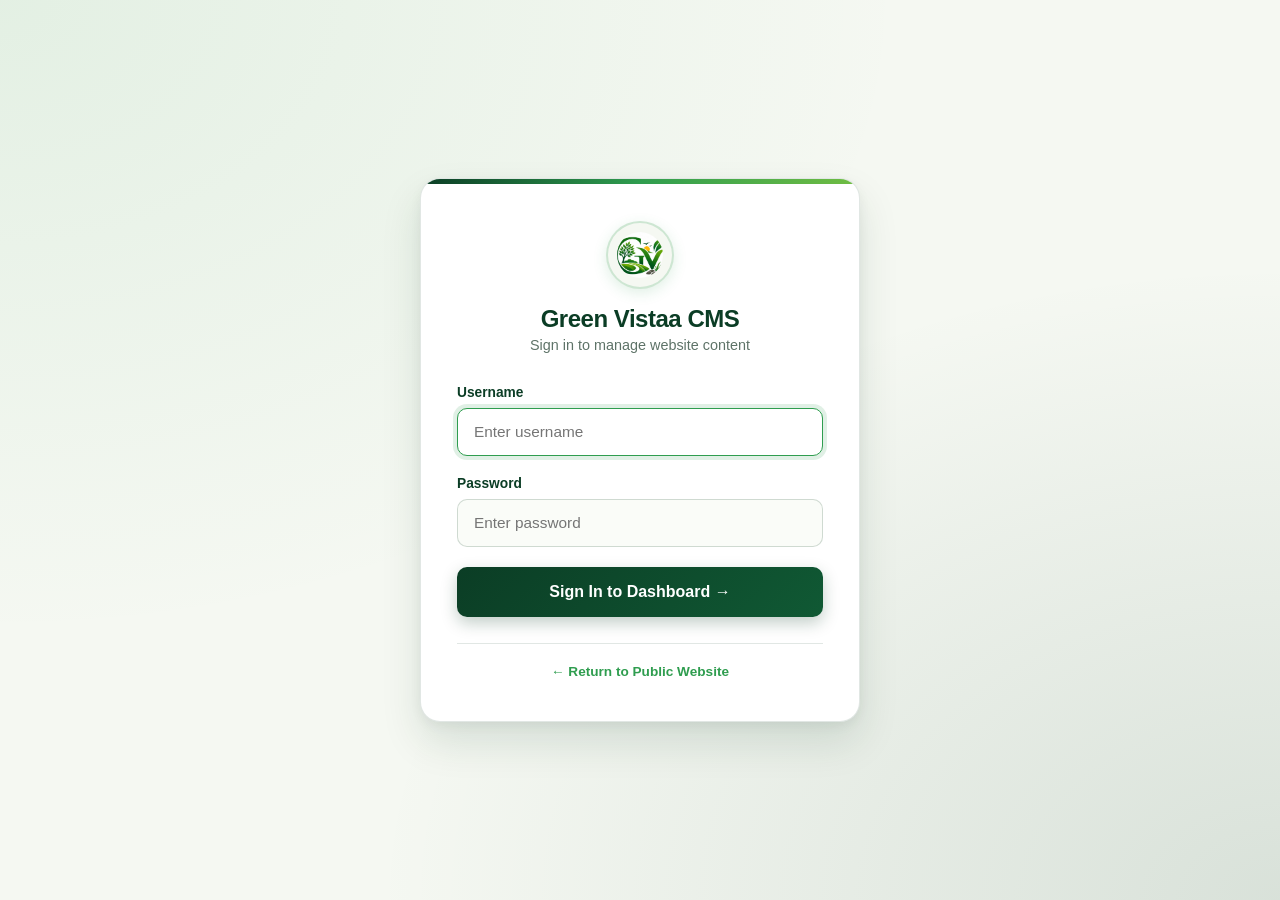
<file: admin/login.html>
<!DOCTYPE html>
<html lang="en">
<head>
  <meta charset="UTF-8" />
  <meta name="viewport" content="width=device-width, initial-scale=1.0" />
  <title>Admin Login | Green Vistaa</title>
  <style>
    :root {
      --gv-dark: #0b3d25;
      --gv-darker: #062416;
      --gv-green: #2f9d4f;
      --gv-lime: #70bd43;
      --gv-light-bg: #f5f8f2;
      --gv-card-bg: #ffffff;
      --gv-text: #17352a;
      --gv-muted: #5e7368;
      --gv-border: rgba(11, 61, 37, 0.12);
      --gv-danger: #d9383a;
      --gv-danger-bg: #fdf2f2;
      --gv-shadow: 0 20px 40px rgba(11, 61, 37, 0.12), 0 4px 12px rgba(0, 0, 0, 0.05);
    }

    * {
      box-sizing: border-box;
      margin: 0;
      padding: 0;
    }

    body {
      font-family: -apple-system, BlinkMacSystemFont, "Segoe UI", Roboto, Oxygen, Ubuntu, Cantarell, sans-serif;
      min-height: 100vh;
      background-color: var(--gv-light-bg);
      background-image: 
        radial-gradient(at 0% 0%, rgba(47, 157, 79, 0.09) 0px, transparent 50%),
        radial-gradient(at 100% 100%, rgba(11, 61, 37, 0.12) 0px, transparent 50%);
      display: flex;
      align-items: center;
      justify-content: center;
      padding: 24px;
      color: var(--gv-text);
    }

    .login-container {
      width: 100%;
      max-width: 440px;
      background: var(--gv-card-bg);
      border-radius: 20px;
      padding: 42px 36px;
      box-shadow: var(--gv-shadow);
      border: 1px solid var(--gv-border);
      position: relative;
      overflow: hidden;
    }

    .login-container::before {
      content: "";
      position: absolute;
      top: 0;
      left: 0;
      right: 0;
      height: 5px;
      background: linear-gradient(90deg, var(--gv-dark), var(--gv-green), var(--gv-lime));
    }

    .brand-header {
      text-align: center;
      margin-bottom: 32px;
    }

    .brand-logo-wrap {
      display: inline-flex;
      align-items: center;
      justify-content: center;
      width: 68px;
      height: 68px;
      background: var(--gv-light-bg);
      border-radius: 50%;
      margin-bottom: 16px;
      border: 2px solid rgba(47, 157, 79, 0.2);
      box-shadow: 0 4px 14px rgba(47, 157, 79, 0.15);
    }

    .brand-logo-wrap img {
      width: 46px;
      height: 46px;
      border-radius: 50%;
      object-fit: cover;
    }

    .brand-header h1 {
      font-size: 1.5rem;
      font-weight: 700;
      color: var(--gv-dark);
      letter-spacing: -0.02em;
    }

    .brand-header p {
      font-size: 0.9rem;
      color: var(--gv-muted);
      margin-top: 4px;
    }

    .error-alert {
      display: none;
      background-color: var(--gv-danger-bg);
      color: var(--gv-danger);
      border: 1px solid rgba(217, 56, 58, 0.3);
      padding: 12px 16px;
      border-radius: 10px;
      font-size: 0.88rem;
      font-weight: 500;
      margin-bottom: 22px;
      align-items: center;
      gap: 10px;
    }

    .form-group {
      margin-bottom: 20px;
    }

    .form-group label {
      display: block;
      font-size: 0.86rem;
      font-weight: 600;
      color: var(--gv-dark);
      margin-bottom: 8px;
    }

    .input-wrapper {
      position: relative;
    }

    .input-wrapper input {
      width: 100%;
      height: 48px;
      padding: 0 16px;
      font-size: 0.96rem;
      color: var(--gv-text);
      background: #fafcf8;
      border: 1.5px solid rgba(11, 61, 37, 0.18);
      border-radius: 10px;
      outline: none;
      transition: all 0.2s ease;
    }

    .input-wrapper input:focus {
      background: #ffffff;
      border-color: var(--gv-green);
      box-shadow: 0 0 0 4px rgba(47, 157, 79, 0.15);
    }

    .submit-btn {
      width: 100%;
      height: 50px;
      background: linear-gradient(135deg, var(--gv-dark), #105934);
      color: #ffffff;
      font-size: 1rem;
      font-weight: 600;
      border: none;
      border-radius: 10px;
      cursor: pointer;
      display: flex;
      align-items: center;
      justify-content: center;
      gap: 8px;
      transition: all 0.25s ease;
      box-shadow: 0 6px 16px rgba(11, 61, 37, 0.25);
      margin-top: 12px;
    }

    .submit-btn:hover {
      background: linear-gradient(135deg, #0e4c2e, var(--gv-green));
      transform: translateY(-2px);
      box-shadow: 0 8px 20px rgba(11, 61, 37, 0.32);
    }

    .submit-btn:active {
      transform: translateY(0);
    }

    .login-footer {
      text-align: center;
      margin-top: 26px;
      padding-top: 20px;
      border-top: 1px solid var(--gv-border);
      font-size: 0.85rem;
      color: var(--gv-muted);
    }

    .login-footer a {
      color: var(--gv-green);
      text-decoration: none;
      font-weight: 600;
    }

    .login-footer a:hover {
      text-decoration: underline;
    }

    .credential-hint {
      margin-top: 12px;
      font-size: 0.8rem;
      color: var(--gv-muted);
      background: rgba(47, 157, 79, 0.08);
      padding: 8px 12px;
      border-radius: 8px;
      text-align: center;
    }
  </style>
</head>
<body>

  <div class="login-container">
    <div class="brand-header">
      <div class="brand-logo-wrap">
        <img src="../assets/images/logo.jpeg" alt="Green Vistaa Emblem" />
      </div>
      <h1>Green Vistaa CMS</h1>
      <p>Sign in to manage website content</p>
    </div>

    <!-- Error message alert banner -->
    <div id="errorMsg" class="error-alert"></div>

    <form id="loginForm" autocomplete="off">
      <div class="form-group">
        <label for="username">Username</label>
        <div class="input-wrapper">
          <input
            type="text"
            id="username"
            name="username"
            placeholder="Enter username"
            required
            autofocus
          />
        </div>
      </div>

      <div class="form-group">
        <label for="password">Password</label>
        <div class="input-wrapper">
          <input
            type="password"
            id="password"
            name="password"
            placeholder="Enter password"
            required
          />
        </div>
      </div>

      <button type="submit" class="submit-btn" id="loginBtn">
        Sign In to Dashboard →
      </button>

      
    </form>

    <div class="login-footer">
      <a href="../index.html">← Return to Public Website</a>
    </div>
  </div>

  <script>
    (function () {
      "use strict";

      // If already logged in, redirect straight to dashboard
      if (sessionStorage.getItem("gv_admin_logged") === "true") {
        window.location.href = "dashboard.html";
        return;
      }

      const form = document.getElementById("loginForm");
      const errorMsg = document.getElementById("errorMsg");

      form.addEventListener("submit", function (e) {
        e.preventDefault();
        const u = document.getElementById("username").value.trim();
        const p = document.getElementById("password").value.trim();

        if (u === "admin" && p === "Muthu@3031") {
          sessionStorage.setItem("gv_admin_logged", "true");
          window.location.href = "dashboard.html";
        } else {
          errorMsg.textContent = "Invalid username or password";
          errorMsg.style.display = "flex";
        }
      });
    })();
  </script>
</body>
</html>
</file>
